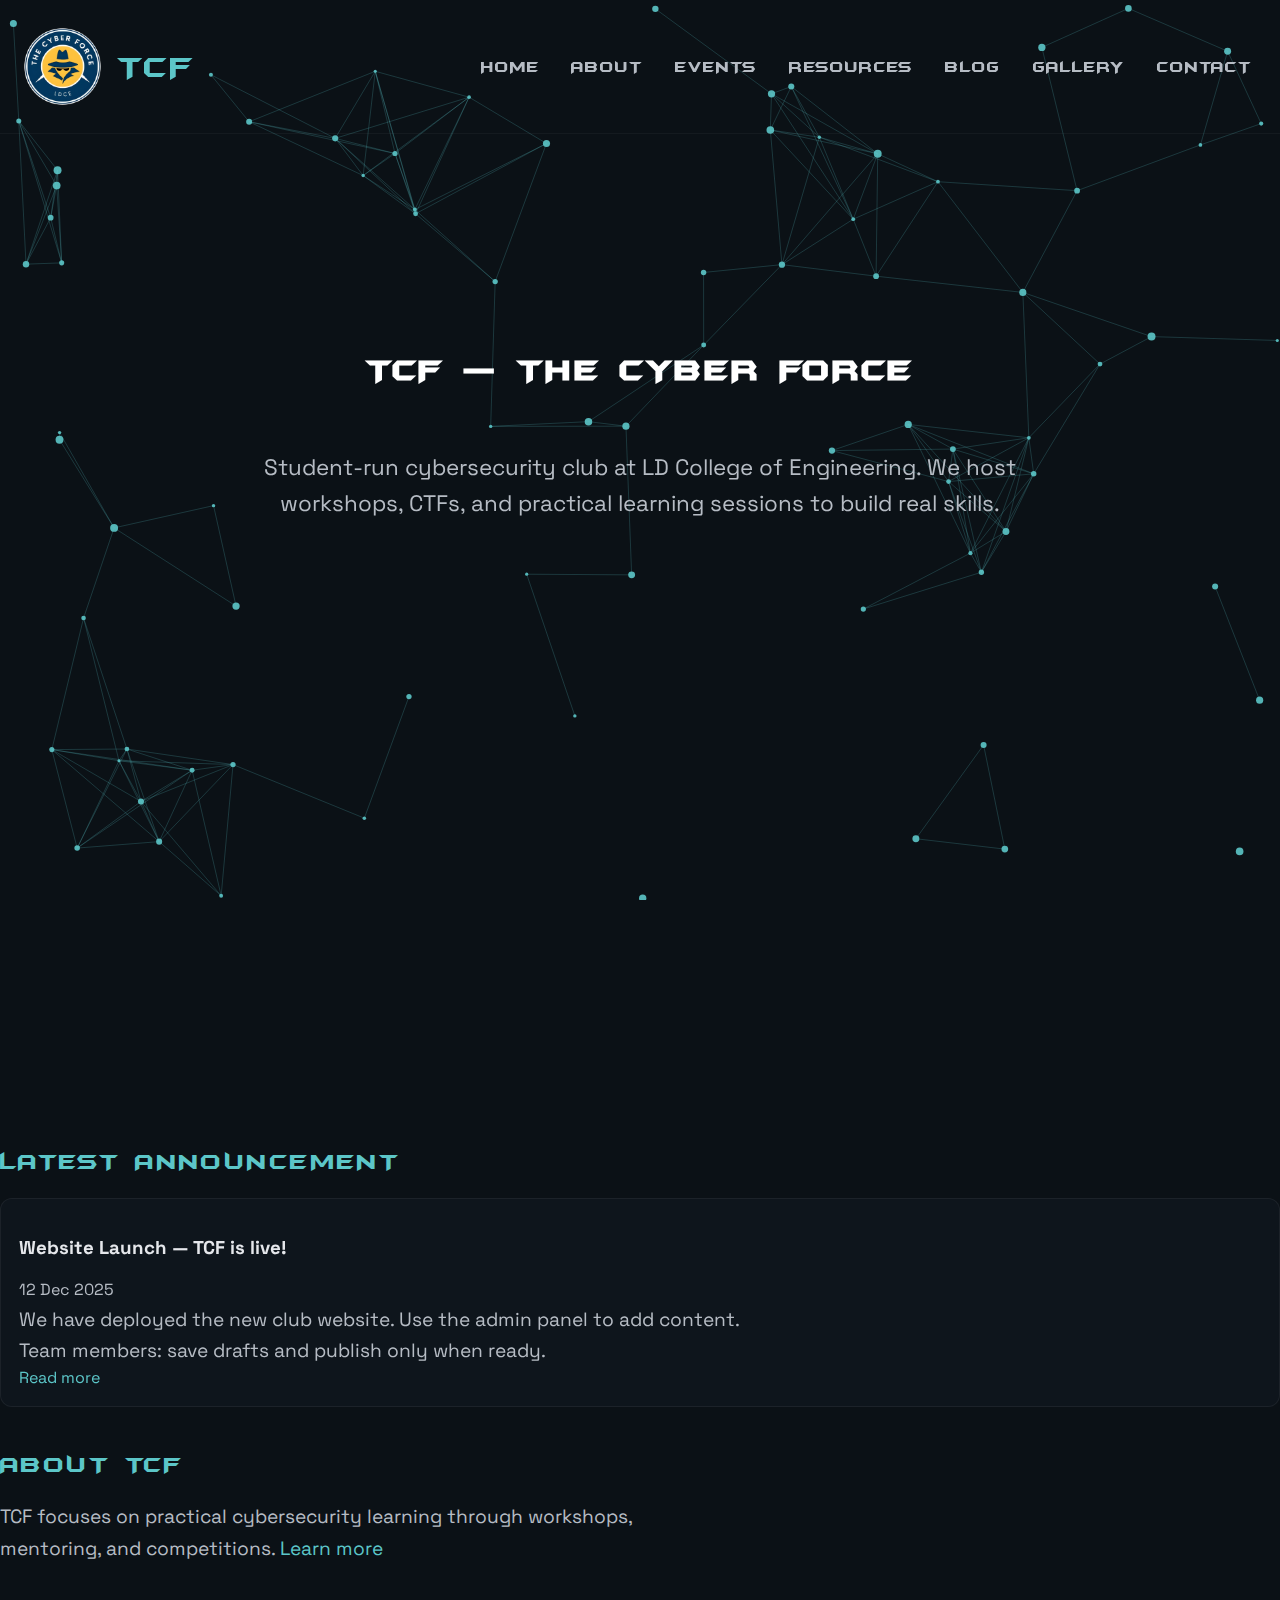
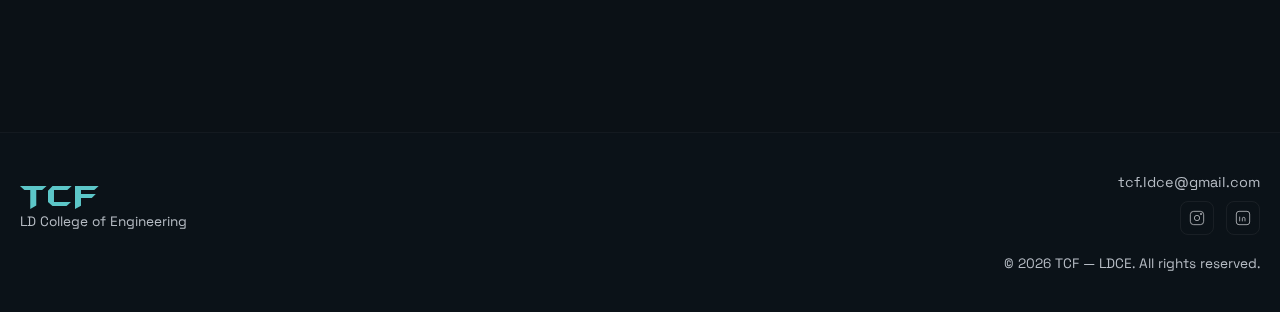
<file: index.html>
<!doctype html>
<html lang="en">

<head>
  <meta charset="utf-8" />
  <meta name="viewport" content="width=device-width, initial-scale=1" />
  <title>TCF — The Cyber Force | LDCE</title>
  <link rel="stylesheet" href="/assets/css/style.css" />
  <link href="https://fonts.googleapis.com/css2?family=Space+Grotesk:wght@400;500;600;700&display=swap"
    rel="stylesheet">
  <meta name="description"
    content="TCF — The Cyber Force, LD College of Engineering. Events, resources, and club news." />
</head>

<body class="site-body">
  <canvas id="particles-canvas"></canvas>

  <!-- NAVBAR -->
  <header class="site-header">
    <div class="container header-inner">
      <a href="/" class="brand">
        <img src="/assets/images/logo.png" alt="TCF Logo" class="brand-logo" />
        <div>
          <div class="brand-title">TCF</div>
          <!--<div class="brand-sub">LD College of Engineering</div>-->
        </div>
      </a>

      <nav class="nav-links">
        <a href="/" class="nav-link">Home</a>
        <a href="/pages/about.html" class="nav-link">About</a>
        <a href="/pages/events.html" class="nav-link">Events</a>
        <a href="/pages/resources.html" class="nav-link">Resources</a>
        <a href="/pages/blog.html" class="nav-link">Blog</a>
        <a href="/pages/gallery.html" class="nav-link">Gallery</a>
        <a href="/pages/contact.html" class="nav-link">Contact</a>
      </nav>

      <button id="nav-toggle" class="mobile-toggle" aria-label="Toggle menu">
        <svg id="icon-open" class="icon" viewBox="0 0 24 24" fill="none" stroke="currentColor">
          <path stroke-width="2" d="M4 6h16M4 12h16M4 18h16" />
        </svg>
        <svg id="icon-close" class="icon hidden" viewBox="0 0 24 24" fill="none" stroke="currentColor">
          <path stroke-width="2" d="M6 18L18 6M6 6l12 12" />
        </svg>
      </button>
    </div>

    <div id="mobile-menu" class="mobile-menu hidden">
      <a href="/" class="mobile-link">Home</a>
      <a href="/pages/about.html" class="mobile-link">About</a>
      <a href="/pages/events.html" class="mobile-link">Events</a>
      <a href="/pages/resources.html" class="mobile-link">Resources</a>
      <a href="/pages/blog.html" class="mobile-link">Blog</a>
      <a href="/pages/gallery.html" class="mobile-link">Gallery</a>
      <a href="/pages/contact.html" class="mobile-link">Contact</a>
    </div>
  </header>


  <!-- HERO SLIDESHOW -->
  <!-- HERO -->
  <section class="hero section hero-canvas">

    <!-- Canvas background -->


    <!-- Hero Content -->
    <div class="hero-content">
      <h1 class="hero-title">TCF — The Cyber Force</h1>

      <p class="hero-sub style=" font-family: 'Robot 9000' , monospace; font-size: 48px; letter-spacing: 0.2em; color:
        #5cc6c8;">
        Student-run cybersecurity club at LD College of Engineering.
        We host workshops, CTFs, and practical learning sessions to build real skills.
      </p>
    </div>

  </section>

  <!-- MAIN -->
  <main class="container main">

    <!-- ANNOUNCEMENT -->
    <section class="section">
      <div class="section-header">
        <h2 class="section-title">Latest Announcement</h2>
      </div>

      <div class="announcement-card">
        <h3 class="announcement-title">Website Launch — TCF is live!</h3>
        <p class="announcement-date">12 Dec 2025</p>
        <p class="section-desc">
          We have deployed the new club website. Use the admin panel to add content.
          Team members: save drafts and publish only when ready.
        </p>
        <a href="/pages/blog.html" class="announcement-link">Read more</a>
      </div>
    </section>

    <!-- QUICK LINKS 
    <section class="section">
      <div class="section-header">
        <h2 class="section-title">Quick Links</h2>
      </div>

      <div class="grid-3">
        <a href="/pages/events.html" class="card">Events</a>
        <a href="/pages/resources.html" class="card">Resources</a>
        <a href="/pages/blog.html" class="card">Blog</a>
        <a href="/pages/gallery.html" class="card">Gallery</a>
      </div>
    </section>-->

    <!-- ABOUT SNAPSHOT -->
    <section class="section">
      <div class="section-header">
        <h2 class="section-title">About TCF</h2>
      </div>
      <p class="section-desc">
        TCF focuses on practical cybersecurity learning through workshops,
        mentoring, and competitions.
        <a href="/pages/about.html">Learn more</a>
      </p>
    </section>

  </main>

  <footer class="site-footer">
    <div class="container footer-inner">

      <!-- MAIN FOOTER ROW -->
      <div class="footer-main">

        <!-- LEFT: BRAND -->
        <div class="footer-brand">
          <!-- <img src="/assets/images/logo.png" alt="TCF Logo" class="footer-logo" />-->
          <div class="footer-brand-text">
            <div class="footer-brand-title">TCF</div>
            <div class="footer-brand-sub">LD College of Engineering</div>
          </div>
        </div>

        <!-- RIGHT: CONTACT + SOCIAL -->
        <div class="footer-right">
          <a href="mailto:tcf.ldce@gmail.com" class="footer-email">
            tcf.ldce@gmail.com
          </a>

          <div class="footer-social">
            <a href="https://www.instagram.com/tcf_ldce" aria-label="Instagram">
              <!-- Instagram SVG -->
              <svg viewBox="0 0 24 24" fill="none" stroke="currentColor">
                <rect x="2" y="2" width="20" height="20" rx="5" />
                <circle cx="12" cy="12" r="4" />
                <circle cx="18" cy="6" r="1" />
              </svg>
            </a>

            <!-- LinkedIn (add URL later) -->
            <a href="#" aria-label="LinkedIn">
              <svg viewBox="0 0 24 24" fill="none" stroke="currentColor">
                <rect x="2" y="2" width="20" height="20" rx="4" />
                <line x1="7" y1="10" x2="7" y2="17" />
                <line x1="7" y1="7" x2="7.01" y2="7" />
                <path d="M11 17v-4a2 2 0 0 1 4 0v4" />
              </svg>
            </a>
          </div>
        </div>

      </div>

      <!-- COPYRIGHT -->
      <div class="footer-copy">
        © <span id="year"></span> TCF — LDCE. All rights reserved.
      </div>

    </div>
  </footer>



  <script>
    const navToggle = document.getElementById('nav-toggle');
    const mobileMenu = document.getElementById('mobile-menu');
    const iconOpen = document.getElementById('icon-open');
    const iconClose = document.getElementById('icon-close');

    navToggle.addEventListener('click', () => {
      mobileMenu.classList.toggle('hidden');
      iconOpen.classList.toggle('hidden');
      iconClose.classList.toggle('hidden');
    });

    document.getElementById('year').textContent = new Date().getFullYear();
  </script>

  <script src="https://identity.netlify.com/v1/netlify-identity-widget.js"></script>
  <script src="/assets/js/main.js" defer></script>

</body>

</html>
</file>
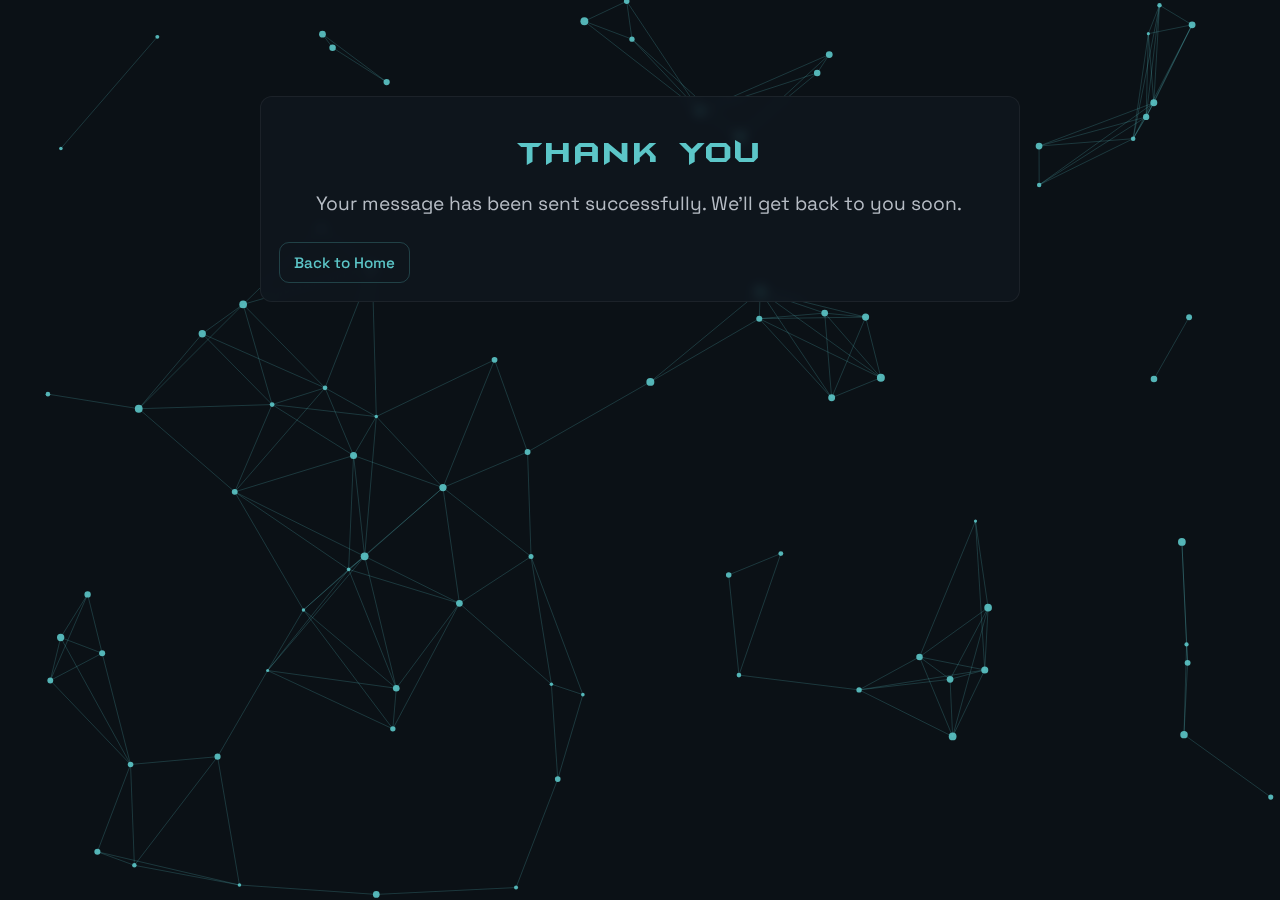
<file: contact-success.html>
<!doctype html>
<html lang="en">
<head>
  <meta charset="utf-8" />
  <meta name="viewport" content="width=device-width, initial-scale=1" />
  <title>Message Sent — TCF</title>

  <!-- Fonts -->
  <link href="https://fonts.googleapis.com/css2?family=Space+Grotesk:wght@400;500;600;700&display=swap" rel="stylesheet">

  <!-- Main CSS -->
  <link rel="stylesheet" href="/assets/css/style.css" />

  <meta name="description" content="Your message has been sent to The Cyber Force (TCF)." />
</head>

<body class="site-body">
<canvas id="particles-canvas"></canvas>

<!-- MAIN -->
<main class="container main">

  <section class="section">
    <div class="announcement-card contact-form-card" style="text-align:center;">
      <h1 class="section-title">Thank You</h1>

      <p class="section-desc" style="margin-top:12px;">
        Your message has been sent successfully.  
        We’ll get back to you soon.
      </p>

      <a href="/" class="btn btn-primary" style="margin-top:22px;">
        Back to Home
      </a>
    </div>
  </section>

</main>

<!-- JS -->
<script src="/assets/js/main.js" defer></script>
</body>
</html>
</file>
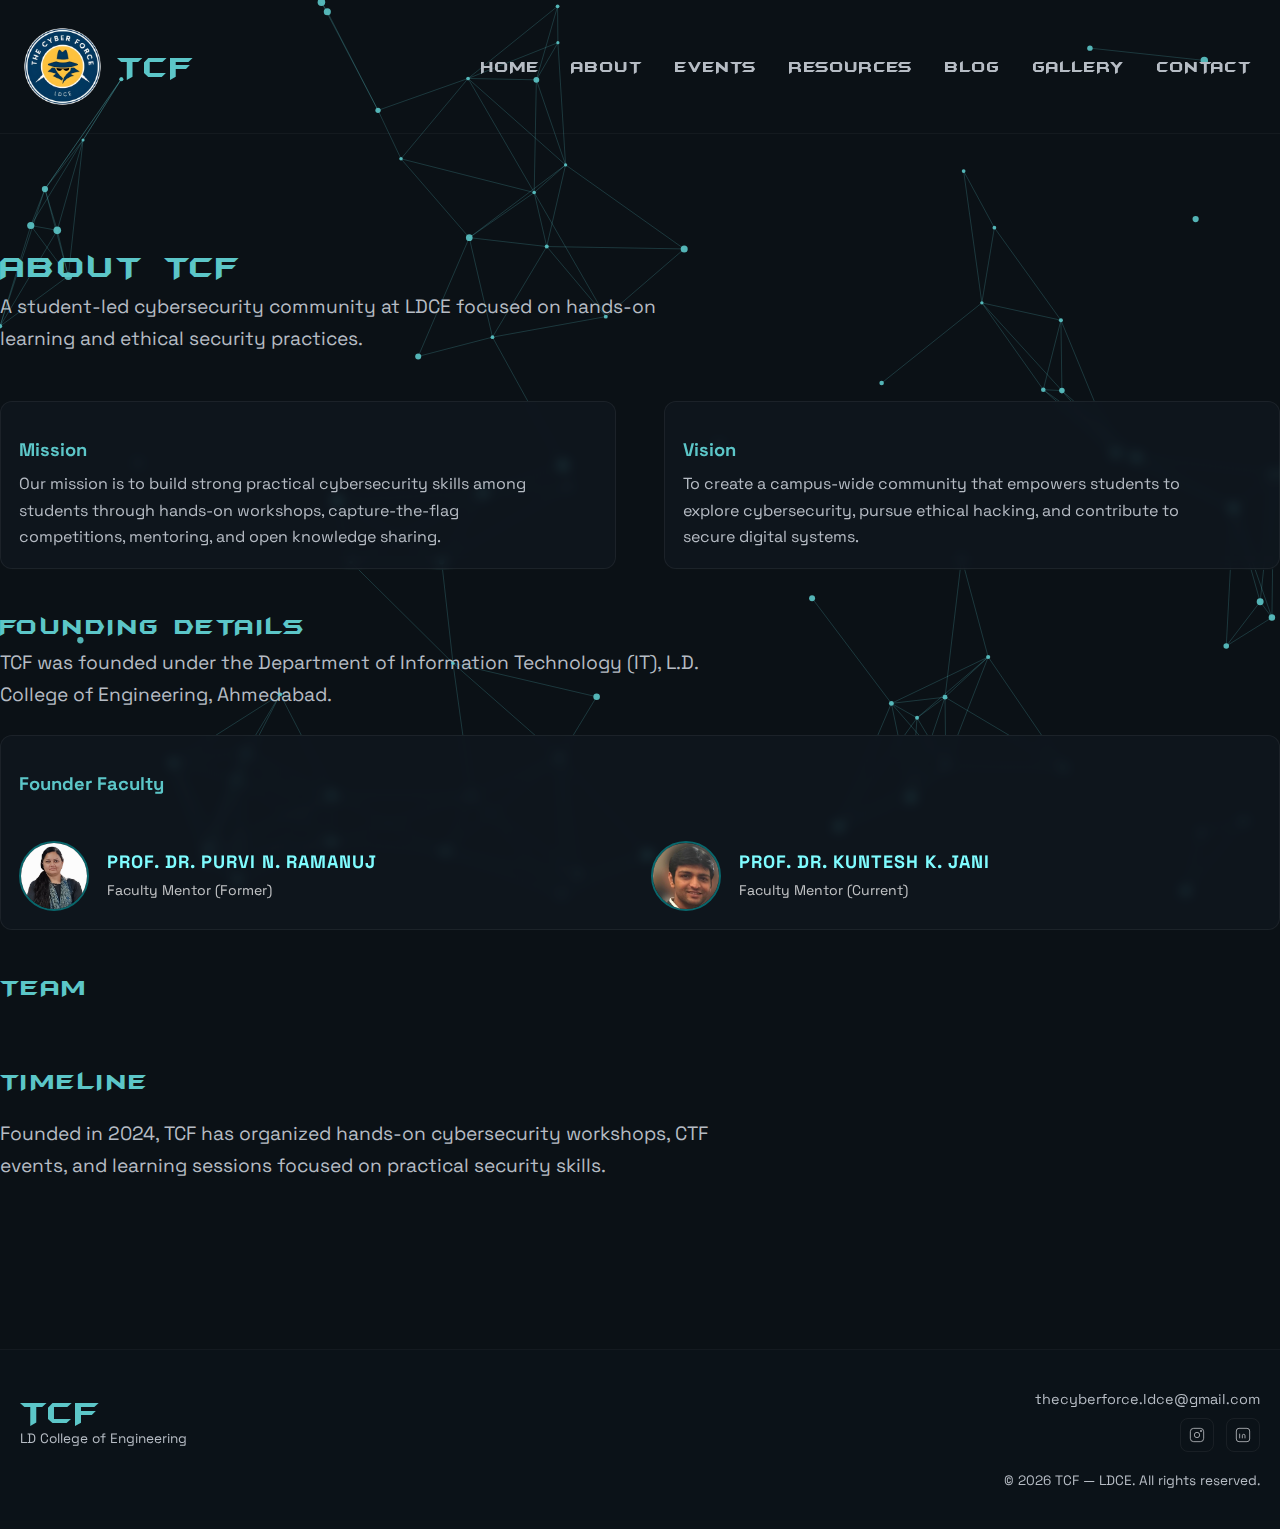
<file: pages/about.html>
<!doctype html>
<html lang="en">

<head>
  <meta charset="utf-8">
  <meta name="viewport" content="width=device-width, initial-scale=1">
  <title>About — TCF</title>
  <link href="https://fonts.googleapis.com/css2?family=Space+Grotesk:wght@400;500;600;700&display=swap"
    rel="stylesheet">
  <link rel="stylesheet" href="/assets/css/style.css">
  <meta name="description" content="About TCF — The Cyber Force, LDCE. Mission, team and club history.">
</head>

<body class="site-body">
  <!-- GLOBAL PARTICLE BACKGROUND -->
  <canvas id="particles-canvas"></canvas>
  <!-- HEADER -->
  <header class="site-header">
    <div class="container header-inner">
      <a href="/" class="brand">
        <img src="/assets/images/logo.png" class="brand-logo" alt="TCF Logo">
        <div>
          <div class="brand-title">TCF </div>
          <!--<div class="brand-sub">LD College of Engineering</div>-->
        </div>
      </a>

      <nav class="nav-links">
        <a href="/" class="nav-link">Home</a>
        <a href="/pages/about.html" class="nav-link" aria-current="page">About</a>
        <a href="/pages/events.html" class="nav-link">Events</a>
        <a href="/pages/resources.html" class="nav-link">Resources</a>
        <a href="/pages/blog.html" class="nav-link">Blog</a>
        <a href="/pages/gallery.html" class="nav-link">Gallery</a>
        <a href="/pages/contact.html" class="nav-link">Contact</a>
      </nav>

      <button id="nav-toggle" class="mobile-toggle" aria-label="Toggle menu">
        <svg id="icon-open" class="icon" viewBox="0 0 24 24">
          <path stroke-width="2" d="M4 6h16M4 12h16M4 18h16" />
        </svg>
        <svg id="icon-close" class="icon hidden" viewBox="0 0 24 24">
          <path stroke-width="2" d="M6 18L18 6M6 6l12 12" />
        </svg>
      </button>
    </div>

    <!-- MOBILE MENU -->
    <div id="mobile-menu" class="mobile-menu hidden">
      <a href="/" class="mobile-link">Home</a>
      <a href="/pages/about.html" class="mobile-link">About</a>
      <a href="/pages/events.html" class="mobile-link">Events</a>
      <a href="/pages/resources.html" class="mobile-link">Resources</a>
      <a href="/pages/blog.html" class="mobile-link">Blog</a>
      <a href="/pages/gallery.html" class="mobile-link">Gallery</a>
      <a href="/pages/contact.html" class="mobile-link">Contact</a>
    </div>
  </header>

  <!-- MAIN -->
  <main class="container main">

    <!-- INTRO -->
    <section class="section">
      <div class="section-header">
        <h1 class="section-title">About TCF</h1>
        <p class="section-desc">A student-led cybersecurity community at LDCE focused on hands-on learning and ethical
          security practices.</p>
      </div>
    </section>

    <!-- MISSION & VISION -->
    <section class="section">
      <div class="mission-vision">
        <div class="announcement-card">
          <h3 class="mv-title">Mission</h3>
          <p class="mv-text">
            Our mission is to build strong practical cybersecurity skills among students through hands-on workshops,
            capture-the-flag competitions, mentoring, and open knowledge sharing.
          </p>
        </div>

        <div class="announcement-card">
          <h3 class="mv-title">Vision</h3>
          <p class="mv-text">
            To create a campus-wide community that empowers students to explore
            cybersecurity, pursue ethical hacking, and contribute to secure
            digital systems.
          </p>
        </div>
      </div>
    </section>


    <!-- FOUNDING DETAILS -->
    <section class="section">
      <div class="section-header">
        <h2 class="section-title">Founding Details</h2>
        <p class="section-desc">
          TCF was founded under the Department of Information Technology (IT), L.D. College of Engineering, Ahmedabad.
        </p>
      </div>



      <!-- Founding Department Card 
    <div class="announcement-card">
      <h3 class="mv-title">Founding Department</h3>
      <p class="mv-text">
        Department of Information Technology (IT)<br />
        L.D. College of Engineering (LDCE), Ahmedabad
      </p>
    </div>-->

      <!-- Founder Faculty Card -->
      <div class="announcement-card">
        <h3 class="mv-title">Founder Faculty</h3>

        <div class="founder-faculty-grid">

          <!-- Faculty 1 -->
          <div class="founder-faculty-row">
            <img src="/assets/images/purvi-ramanuj.jpg" class="founder-faculty-img" alt="Prof. Dr. Purvi N. Ramanuj" />

            <div class="founder-faculty-info">
              <h4 class="founder-faculty-name">Prof. Dr. Purvi N. Ramanuj</h4>
              <p class="founder-faculty-role">
                Faculty Mentor (Former)
              </p>
            </div>
          </div>

          <!-- Faculty 2 -->
          <div class="founder-faculty-row">
            <img src="/assets/images/kuntesh-jani.jpg" class="founder-faculty-img" alt="Prof. (Dr.) Kuntesh K. Jani" />

            <div class="founder-faculty-info">
              <h4 class="founder-faculty-name">Prof. Dr. Kuntesh K. Jani</h4>
              <p class="founder-faculty-role">
                Faculty Mentor (Current)
              </p>
            </div>
          </div>

        </div>
      </div>


    </section>



    <!-- TEAM -->
    <section class="section">
      <div class="section-header">
        <h2 class="section-title">Team</h2>
      </div>
      <!-- CMS members will render here -->
      <div class="team-grid" id="teamGrid"></div>

      <!-- Dummy member (keep for now, will remove later) 
      <div class="team-grid">
        <div class="card team-card">

          <img src="/assets/images/member.jpg" alt="Member Name" class="team-avatar" />

          <h3 class="section-title">Member Name</h3>
          <p class="member-role">Role</p>

          
          <div class="member-socials">

            
            <a href="#" class="member-social" aria-label="Instagram" target="_blank" rel="noopener">
              
              <svg viewBox="0 0 24 24" fill="none" stroke="currentColor">
                <rect x="2" y="2" width="20" height="20" rx="5" />
                <circle cx="12" cy="12" r="4" />
                <circle cx="18" cy="6" r="1" />
              </svg>
            </a>

            
            <a href="#" class="member-social" aria-label="LinkedIn" target="_blank" rel="noopener">
            
              <svg viewBox="0 0 24 24" fill="none" stroke="currentColor">
                <rect x="2" y="2" width="20" height="20" rx="4" />
                <line x1="7" y1="10" x2="7" y2="17" />
                <line x1="7" y1="7" x2="7.01" y2="7" />
                <path d="M11 17v-4a2 2 0 0 1 4 0v4" />
              </svg>
            </a>

          </div>

        </div>

      </div>
      <div class="team-grid">

        <div class="announcement-card team-card">
          <p class="section-desc" style="text-align:center;">
            Team members will be announced soon.
          </p>
        </div>

      </div>-->


    </section>

    <!-- TIMELINE -->
    <section class="section">
      <div class="section-header ">
        <h2 class="section-title">Timeline</h2>
      </div>

      <p class="section-desc">
        Founded in 2024, TCF has organized hands-on cybersecurity workshops,
        CTF events, and learning sessions focused on practical security skills.


      </p>
    </section>

  </main>

  <footer class="site-footer">
    <div class="container footer-inner">

      <!-- MAIN FOOTER ROW -->
      <div class="footer-main">

        <!-- LEFT: BRAND -->
        <div class="footer-brand">
          <!-- <img src="/assets/images/logo.png" alt="TCF Logo" class="footer-logo" />-->
          <div class="footer-brand-text">
            <div class="footer-brand-title">TCF</div>
            <div class="footer-brand-sub">LD College of Engineering</div>
          </div>
        </div>

        <!-- RIGHT: CONTACT + SOCIAL -->
        <div class="footer-right">
          <a href="mailto:thecyberforce.ldce@gmail.com" class="footer-email">
            thecyberforce.ldce@gmail.com
          </a>

          <div class="footer-social">
            <a href="https://www.instagram.com/tcf_ldce" aria-label="Instagram">
              <!-- Instagram SVG -->
              <svg viewBox="0 0 24 24" fill="none" stroke="currentColor">
                <rect x="2" y="2" width="20" height="20" rx="5" />
                <circle cx="12" cy="12" r="4" />
                <circle cx="18" cy="6" r="1" />
              </svg>
            </a>

            <!-- LinkedIn (add URL later) -->
            <a href="#" aria-label="LinkedIn">
              <svg viewBox="0 0 24 24" fill="none" stroke="currentColor">
                <rect x="2" y="2" width="20" height="20" rx="4" />
                <line x1="7" y1="10" x2="7" y2="17" />
                <line x1="7" y1="7" x2="7.01" y2="7" />
                <path d="M11 17v-4a2 2 0 0 1 4 0v4" />
              </svg>
            </a>
          </div>
        </div>

      </div>

      <!-- COPYRIGHT -->
      <div class="footer-copy">
        © <span id="year"></span> TCF — LDCE. All rights reserved.
      </div>

    </div>
  </footer>

  <!-- JS -->
  <script>
    const navToggle = document.getElementById('nav-toggle');
    const mobileMenu = document.getElementById('mobile-menu');
    const iconOpen = document.getElementById('icon-open');
    const iconClose = document.getElementById('icon-close');

    navToggle.addEventListener('click', () => {
      mobileMenu.classList.toggle('hidden');
      iconOpen.classList.toggle('hidden');
      iconClose.classList.toggle('hidden');
    });

    document.getElementById('year').textContent = new Date().getFullYear();
  </script>
  <script src="/assets/js/main.js" defer></script>
  <script src="/assets/js/members.js" defer></script>

</body>

</html>
</file>
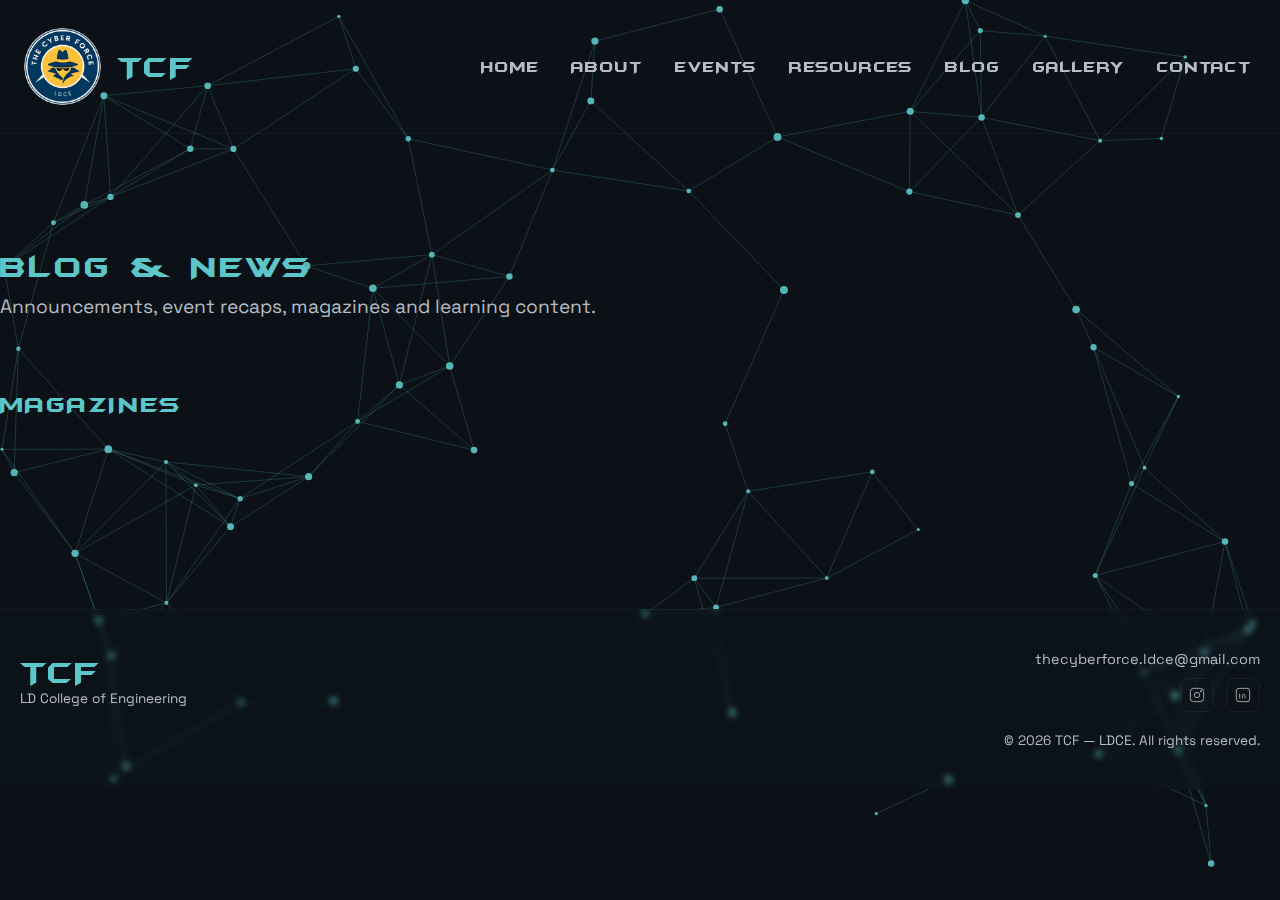
<file: pages/blog.html>
<!doctype html>
<html lang="en">

<head>
  <meta charset="utf-8" />
  <meta name="viewport" content="width=device-width, initial-scale=1" />
  <title>Blog — TCF</title>
  <link href="https://fonts.googleapis.com/css2?family=Space+Grotesk:wght@400;500;600;700&display=swap"
    rel="stylesheet">
  <link rel="stylesheet" href="/assets/css/style.css" />
  <meta name="description" content="TCF blog — announcements, magazines, tutorials and club updates." />
</head>

<body class="site-body">
  <canvas id="particles-canvas"></canvas>
  <!-- NAVBAR -->
  <header class="site-header">
    <div class="container header-inner">
      <a href="/" class="brand">
        <img src="/assets/images/logo.png" alt="TCF Logo" class="brand-logo" />
        <div>
          <div class="brand-title">TCF</div>
          <!--<div class="brand-sub">LD College of Engineering</div>-->
        </div>
      </a>

      <nav class="nav-links">
        <a href="/" class="nav-link">Home</a>
        <a href="/pages/about.html" class="nav-link">About</a>
        <a href="/pages/events.html" class="nav-link">Events</a>
        <a href="/pages/resources.html" class="nav-link">Resources</a>
        <a href="/pages/blog.html" class="nav-link" aria-current="page">Blog</a>
        <a href="/pages/gallery.html" class="nav-link">Gallery</a>
        <a href="/pages/contact.html" class="nav-link">Contact</a>
      </nav>

      <button id="nav-toggle" class="mobile-toggle" aria-label="Toggle menu">
        <svg id="icon-open" class="icon" viewBox="0 0 24 24">
          <path stroke-width="2" d="M4 6h16M4 12h16M4 18h16" />
        </svg>
        <svg id="icon-close" class="icon hidden" viewBox="0 0 24 24">
          <path stroke-width="2" d="M6 18L18 6M6 6l12 12" />
        </svg>
      </button>
    </div>

    <!-- MOBILE MENU -->
    <div id="mobile-menu" class="mobile-menu hidden">
      <a href="/" class="mobile-link">Home</a>
      <a href="/pages/about.html" class="mobile-link">About</a>
      <a href="/pages/events.html" class="mobile-link">Events</a>
      <a href="/pages/resources.html" class="mobile-link">Resources</a>
      <a href="/pages/blog.html" class="mobile-link">Blog</a>
      <a href="/pages/gallery.html" class="mobile-link">Gallery</a>
      <a href="/pages/contact.html" class="mobile-link">Contact</a>
    </div>
  </header>

  <!-- MAIN -->
  <main class="container main">

    <!-- PAGE INTRO -->
    <section class="section">
      <div class="section-header">
        <h1 class="section-title">Blog & News</h1>
        <p class="section-desc">
          Announcements, event recaps, magazines and learning content.
        </p>
      </div>
      <!-- CMS will render here -->
      <div class="blog-grid" id="blogGrid"></div>
    </section>

    <!-- FEATURED POST 
    <section class="section">
      <div class="section-header">
        <h2 class="section-title">Featured Post</h2>
      </div>

      <article class="announcement-card">
        <h3 class="section-title">Featured Title</h3>
        <p class="section-desc">Date</p>
        <p class="section-desc">
          Short excerpt from the featured post will appear here.
        </p>
        
        
      </article>
    </section>-->

    <!-- MAGAZINES -->
    <section class="section">
      <div class="section-header">
        <h2 class="section-title">Magazines</h2>
      </div>

      <!-- CMS will render here -->
      <div class="blog-grid" id="magazinesGrid"></div>

      <!-- Dummy  (keep for now, will remove later) 
      <div class="blog-grid">

        
        <article class="announcement-card magazine-card">

          <img src="/assets/images/mag-cover.jpg" alt="Magazine Cover" class="magazine-cover" />

          <h3 class="section-title">Magazine Title</h3>

          <p class="section-desc">Year</p>

          <a href="#" class="btn btn-outline">
            Download PDF
          </a>

        </article>

      </div>-->

      <div class="blog-grid">

        <!--<div class="announcement-card magazine-card">
          <p class="section-desc" style="text-align:center;">
            The first edition of the TCF magazine will be published soon.
          </p>

          <span class="btn btn-outline" style="pointer-events:none; opacity:0.6;">
            Coming Soon
          </span>
        </div>-->

      </div>


    </section>


  </main>

  <footer class="site-footer">
    <div class="container footer-inner">

      <!-- MAIN FOOTER ROW -->
      <div class="footer-main">

        <!-- LEFT: BRAND -->
        <div class="footer-brand">
          <!-- <img src="/assets/images/logo.png" alt="TCF Logo" class="footer-logo" />-->
          <div class="footer-brand-text">
            <div class="footer-brand-title">TCF</div>
            <div class="footer-brand-sub">LD College of Engineering</div>
          </div>
        </div>

        <!-- RIGHT: CONTACT + SOCIAL -->
        <div class="footer-right">
          <a href="mailto:thecyberforce.ldce@gmail.com" class="footer-email">
            thecyberforce.ldce@gmail.com
          </a>

          <div class="footer-social">
            <a href="https://www.instagram.com/tcf_ldce" aria-label="Instagram">
              <!-- Instagram SVG -->
              <svg viewBox="0 0 24 24" fill="none" stroke="currentColor">
                <rect x="2" y="2" width="20" height="20" rx="5" />
                <circle cx="12" cy="12" r="4" />
                <circle cx="18" cy="6" r="1" />
              </svg>
            </a>

            <!-- LinkedIn (add URL later) -->
            <a href="#" aria-label="LinkedIn">
              <svg viewBox="0 0 24 24" fill="none" stroke="currentColor">
                <rect x="2" y="2" width="20" height="20" rx="4" />
                <line x1="7" y1="10" x2="7" y2="17" />
                <line x1="7" y1="7" x2="7.01" y2="7" />
                <path d="M11 17v-4a2 2 0 0 1 4 0v4" />
              </svg>
            </a>
          </div>
        </div>

      </div>

      <!-- COPYRIGHT -->
      <div class="footer-copy">
        © <span id="year"></span> TCF — LDCE. All rights reserved.
      </div>

    </div>
  </footer>


  <!-- JS -->
  <script>
    const navToggle = document.getElementById('nav-toggle');
    const mobileMenu = document.getElementById('mobile-menu');
    const iconOpen = document.getElementById('icon-open');
    const iconClose = document.getElementById('icon-close');

    navToggle.addEventListener('click', () => {
      mobileMenu.classList.toggle('hidden');
      iconOpen.classList.toggle('hidden');
      iconClose.classList.toggle('hidden');
    });

    document.getElementById('year').textContent = new Date().getFullYear();
  </script>
  <script src="/assets/js/main.js" defer></script>
  <script src="/assets/js/magazines.js" defer></script>
  <script src="/assets/js/blog.js" defer></script>

</body>

</html>
</file>
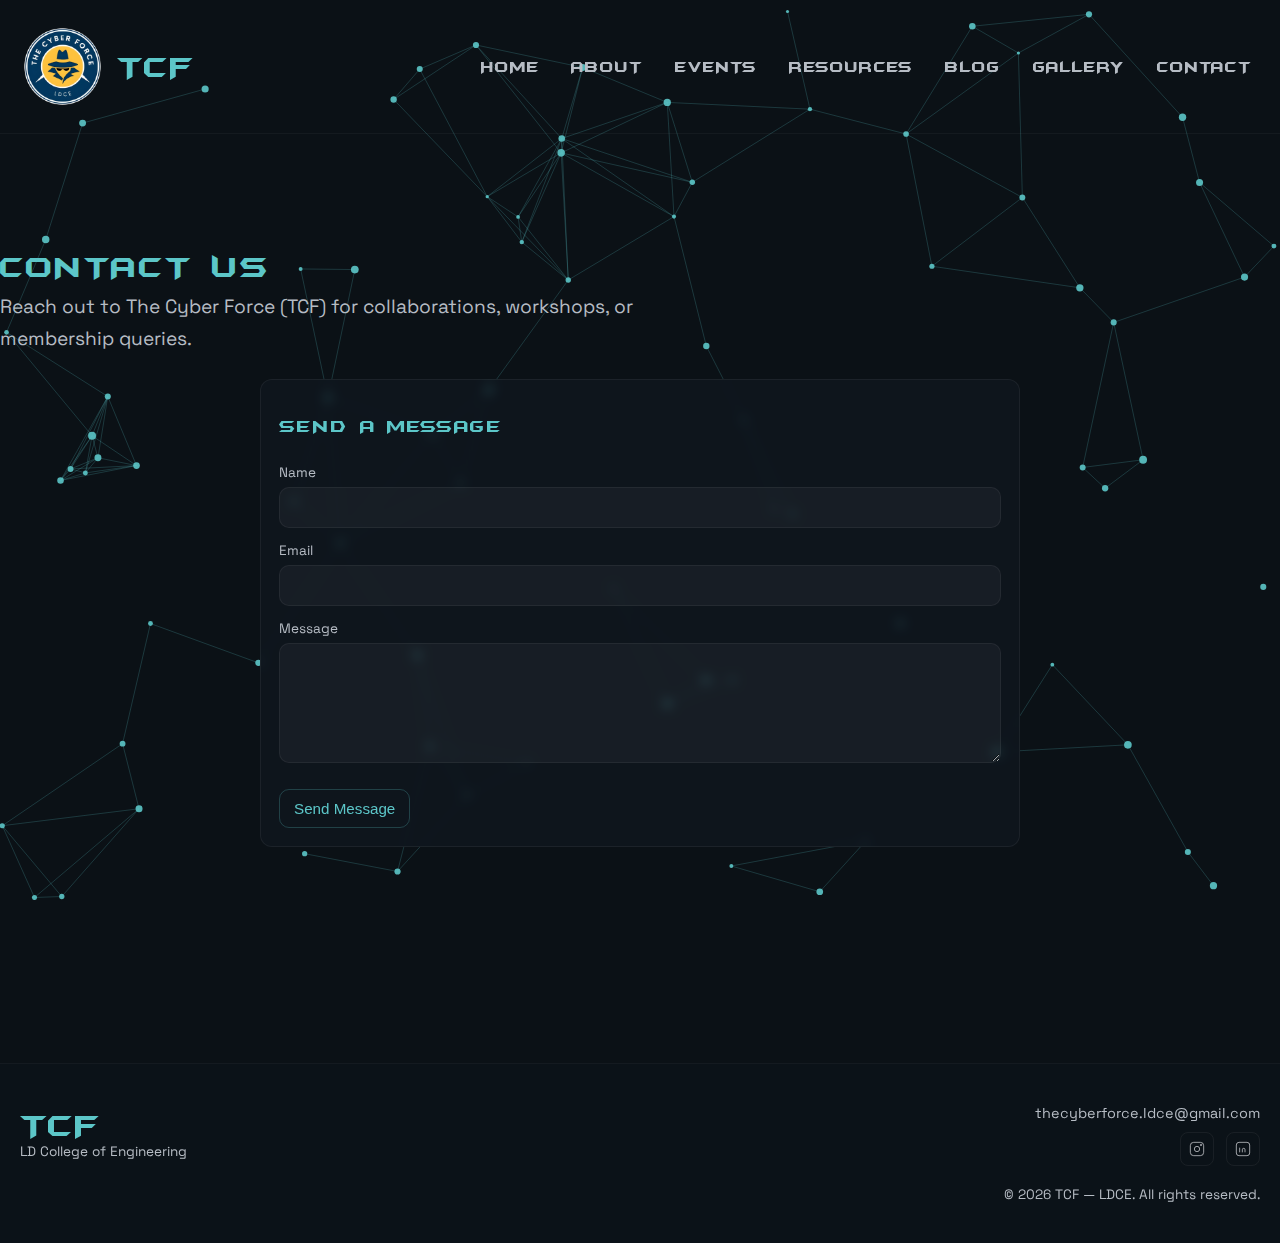
<file: pages/contact.html>
<!doctype html>
<html lang="en">

<head>
  <meta charset="utf-8" />
  <meta name="viewport" content="width=device-width, initial-scale=1" />
  <title>Contact — TCF</title>
  <link href="https://fonts.googleapis.com/css2?family=Space+Grotesk:wght@400;500;600;700&display=swap"
    rel="stylesheet">
  <link rel="stylesheet" href="/assets/css/style.css" />
  <meta name="description" content="Contact TCF — The Cyber Force, LDCE." />
</head>

<body class="site-body">
  <canvas id="particles-canvas"></canvas>

  <!-- NAVBAR -->
  <header class="site-header">
    <div class="container header-inner">
      <a href="/" class="brand">
        <img src="/assets/images/logo.png" alt="TCF Logo" class="brand-logo" />
        <div>
          <div class="brand-title">TCF</div>
        </div>
      </a>

      <nav class="nav-links">
        <a href="/" class="nav-link">Home</a>
        <a href="/pages/about.html" class="nav-link">About</a>
        <a href="/pages/events.html" class="nav-link">Events</a>
        <a href="/pages/resources.html" class="nav-link">Resources</a>
        <a href="/pages/blog.html" class="nav-link">Blog</a>
        <a href="/pages/gallery.html" class="nav-link">Gallery</a>
        <a href="/pages/contact.html" class="nav-link" aria-current="page">Contact</a>
      </nav>

      <button id="nav-toggle" class="mobile-toggle" aria-label="Toggle menu">
        <svg id="icon-open" class="icon" viewBox="0 0 24 24">
          <path stroke-width="2" d="M4 6h16M4 12h16M4 18h16" />
        </svg>
        <svg id="icon-close" class="icon hidden" viewBox="0 0 24 24">
          <path stroke-width="2" d="M6 18L18 6M6 6l12 12" />
        </svg>
      </button>
    </div>

    <!-- MOBILE MENU -->
    <div id="mobile-menu" class="mobile-menu hidden">
      <a href="/" class="mobile-link">Home</a>
      <a href="/pages/about.html" class="mobile-link">About</a>
      <a href="/pages/events.html" class="mobile-link">Events</a>
      <a href="/pages/resources.html" class="mobile-link">Resources</a>
      <a href="/pages/blog.html" class="mobile-link">Blog</a>
      <a href="/pages/gallery.html" class="mobile-link">Gallery</a>
      <a href="/pages/contact.html" class="mobile-link">Contact</a>
    </div>
  </header>

  <!-- MAIN -->
  <main class="container main">

    <section class="section">

      <!-- HEADER -->
      <div class="section-header">
        <h1 class="section-title">Contact us</h1>
        <p class="section-desc">
          Reach out to The Cyber Force (TCF) for collaborations, workshops, or membership queries.
        </p>
      </div>

      <!-- CONTACT FORM (PRIMARY) -->
      <div class="announcement-card contact-form-card">
        <h3 class="section-title">Send a Message</h3>

        <form name="contact" method="POST" data-netlify="true" netlify-honeypot="bot-field"
          action="/contact-success.html" style="margin-top:20px;">
          <input type="hidden" name="form-name" value="contact" />

          <!-- Honeypot -->
          <p style="display:none;">
            <label>Don’t fill this out: <input name="bot-field" /></label>
          </p>

          <div class="form-group">
            <label>Name</label>
            <input type="text" name="name" required class="form-input" />
          </div>

          <div class="form-group">
            <label>Email</label>
            <input type="email" name="email" required class="form-input" />
          </div>

          <div class="form-group">
            <label>Message</label>
            <textarea name="message" rows="5" required class="form-input"></textarea>
          </div>

          <button type="submit" class="btn btn-primary" style="margin-top:12px;">
            Send Message
          </button>
        </form>
      </div>

      <!-- EMAIL + SOCIAL (SECONDARY) 
    <div class="contact-info-grid">

      <div class="announcement-card">
        <h3 class="section-title">Email</h3>
        <p>
          Official communication:<br><br>
          <strong>
            <a href="mailto:tcf.ldce@gmail.com">tcf.ldce@gmail.com</a>
          </strong>
        </p>
      </div>

      <div class="announcement-card">
        <h3 class="section-title">Social Media</h3>
        <p>Follow us for updates, events, and announcements.</p>

        <div style="display:flex; gap:12px; margin-top:14px;">
          <a
            href="https://www.instagram.com/tcf_ldce?igsh=MTd0dTFwY3d0aXgwYw=="
            class="btn btn-outline"
            target="_blank"
          >
            Instagram
          </a>
        </div>
      </div>

    </div>-->

    </section>

  </main>

  <footer class="site-footer">
  <div class="container footer-inner">

    <!-- MAIN FOOTER ROW -->
    <div class="footer-main">

      <!-- LEFT: BRAND -->
      <div class="footer-brand">
       <!-- <img src="/assets/images/logo.png" alt="TCF Logo" class="footer-logo" />-->
        <div class="footer-brand-text">
          <div class="footer-brand-title">TCF</div>
          <div class="footer-brand-sub">LD College of Engineering</div>
        </div>
      </div>

      <!-- RIGHT: CONTACT + SOCIAL -->
      <div class="footer-right">
        <a href="mailto:thecyberforce.ldce@gmail.com" class="footer-email">
          thecyberforce.ldce@gmail.com
        </a>

        <div class="footer-social">
          <a href="https://www.instagram.com/tcf_ldce" aria-label="Instagram">
            <!-- Instagram SVG -->
            <svg viewBox="0 0 24 24" fill="none" stroke="currentColor">
              <rect x="2" y="2" width="20" height="20" rx="5"/>
              <circle cx="12" cy="12" r="4"/>
              <circle cx="18" cy="6" r="1"/>
            </svg>
          </a>

          <!-- LinkedIn (add URL later) -->
          <a href="#" aria-label="LinkedIn">
            <svg viewBox="0 0 24 24" fill="none" stroke="currentColor">
              <rect x="2" y="2" width="20" height="20" rx="4"/>
              <line x1="7" y1="10" x2="7" y2="17"/>
              <line x1="7" y1="7" x2="7.01" y2="7"/>
              <path d="M11 17v-4a2 2 0 0 1 4 0v4"/>
            </svg>
          </a>
        </div>
      </div>

    </div>

    <!-- COPYRIGHT -->
    <div class="footer-copy">
      © <span id="year"></span> TCF — LDCE. All rights reserved.
    </div>

  </div>
</footer>

  <script>
    const navToggle = document.getElementById('nav-toggle');
    const mobileMenu = document.getElementById('mobile-menu');
    const iconOpen = document.getElementById('icon-open');
    const iconClose = document.getElementById('icon-close');

    navToggle.addEventListener('click', () => {
      mobileMenu.classList.toggle('hidden');
      iconOpen.classList.toggle('hidden');
      iconClose.classList.toggle('hidden');
    });

    document.getElementById('year').textContent = new Date().getFullYear();
  </script>

  <script src="/assets/js/main.js" defer></script>
</body>

</html>
</file>
<file: assets/css/style.css>
/* =========================================
   Calm Minimal Cyber-Tech Theme (TCF)
   DESIGN LOCKED — DO NOT MODIFY WITHOUT REASON
   ========================================= */


/* ---------- Theme Variables ---------- */
:root {
  --primary: #5cc6c8;
  --accent: #8b7ed6;
  --muted: #e5e7eb;
  --muted-2: #b6bcc4;
  --bg: #0b1116;
  --card-bg: #0f1720;
  --border: rgba(255, 255, 255, 0.04);
  --max-width: 1280px;
  --pad: 20px;
  --radius: 12px;
}

/* ---------- Global ---------- */
* {
  box-sizing: border-box;
}

@font-face {
  /*font-family: "Robot 9000";*/
  /* src: url("/assets/fonts/robot9000/Robot9000-MVxZx.ttf") format("truetype"); */
  font-family: 'BatmanForever';
  src: url('/assets/fonts/batmfa__.ttf') format('truetype');
  font-weight: 400;
  font-style: normal;
}

@font-face {
  /*font-family: "Robot 9000";*/
  /*src: url("/assets/fonts/robot9000/Robot9000Italic-YzxE8.ttf") format("truetype");*/
  font-family: 'BatmanForever';
  src: url('/assets/fonts/batmfa__.ttf') format('truetype');
  font-weight: normal;
  font-style: normal;
}

html,
body {
  margin: 0;
  min-height: 100%;
  background: var(--bg);
  color: var(--muted);
  font-family: "Space Grotesk", system-ui, sans-serif;
}

/* Cyber display font — headings only */
.brand-title,
.nav-link,
.hero-title,
.section-title,
.card h3,
.page-title {
  font-family: "BatmanForever", system-ui, sans-serif;
  letter-spacing: 0.06em;
  /* reduced for readability */
  text-transform: uppercase;
  font-weight: 500;
}


a {
  color: var(--primary);
  text-decoration: none;
}

a:hover {
  text-decoration: underline;
}

p {
  margin: 0;
  color: var(--muted-2);
  line-height: 1.65;
}

/* ---------- Layout ---------- */
.container {
  max-width: var(--max-width);
  margin: 0 auto;
  padding: 0 var(--pad);
}

.hidden {
  display: none !important;
}

/* ---------- Section System ---------- */
.section {
  margin-top: 46px;
  background: transparent;
}

.section:first-child {
  margin-top: 0;
}

.section-header {
  margin-bottom: 24px;
}

.section-title {
  color: var(--primary);
  font-weight: 300;
  margin-bottom: 8px;
}

.section-desc {
  max-width: 720px;
  color: var(--muted-2);
  font-size: 1.2rem;
}

/* ---------- Header ---------- */
.site-header {
  background: transparent;
  border-bottom: 1px solid var(--border);
  padding: 24px 0;
  position: relative;
  z-index: 20;
}

.header-inner {
  display: flex;
  justify-content: space-between;
  align-items: center;
  gap: 16px;
}

.brand {
  display: flex;
  align-items: center;
  gap: 12px;
}

.brand-logo {
  width: auto;
  height: 85px;
  border-radius: 8px;
}

.brand-title {
  color: var(--primary);
  font-size: 2rem;
  font-weight: 500;
}

.brand-sub {
  font-size: 0.7rem;
  color: var(--muted-2);
}

/* nav */
.nav-links {
  display: flex;
  gap: 16px;
}

.nav-link {
  color: var(--muted-2);
  font-size: 1rem;
  padding: 6px 8px;
  border-radius: 8px;
}

.nav-link:hover {
  background: rgba(255, 255, 255, 0.04);
  color: #fff;
}

/* mobile */
.mobile-toggle {
  display: none;
  background: none;
  border: none;
}

.icon {
  width: 22px;
  height: 22px;
  stroke: var(--primary);
}

.mobile-menu {
  position: absolute;
  top: 100%;
  left: 0;
  right: 0;
  background: rgba(11, 17, 22, 0.96);
  border-top: 1px solid var(--border);
  padding: 16px;
}

.mobile-link {
  display: block;
  padding: 10px 6px;
  color: var(--muted-2);
  border-radius: 6px;
}

.mobile-link:hover {
  background: rgba(255, 255, 255, 0.03);
  color: #fff;
}

@media (min-width:901px) {
  .mobile-menu {
    display: none !important;
  }
}

/* ---------- Main ---------- */
.main {
  padding: 96px 0 96px;
  background: transparent;
}

/* ---------- Hero ---------- */

/* Hero title OUTSIDE slideshow */
.hero {
  margin-bottom: 0px;
}

.hero-title {
  font-size: clamp(1.8rem, 3vw, 2rem);
  margin: 0 0 64px 0;
  text-align: center;
  font-weight: 600;
  color: #ffffff;
}

/* Hero subtitle (inside slideshow) */
.hero-sub {
  font-size: clamp(1.15rem, 2vw, 1.4rem);
  line-height: 1.6;
  max-width: 820px;
  margin: 0 auto;
}

/* ---------- HERO CANVAS BACKGROUND ---------- */

.hero-canvas {
  position: relative;
  width: 100%;
  min-height: 100vh;
  overflow: hidden;
}

/* canvas fills hero */
#particles-canvas {
  position: fixed;
  inset: 0;
  width: 100vw;
  height: 100vh;
  z-index: 0;
  pointer-events: none;

}


/* text stays above canvas */
.hero-canvas .hero-content {
  position: relative;
  z-index: 2;
  max-width: 900px;
  margin: 0 auto;
  padding-top: 220px;
  /* 👈 THIS creates top space */
  padding-bottom: 0px;
  text-align: center;
}

.hero.section {
  margin-top: 0;
}


/* ---------- Cards ---------- */
.card,
.announcement-card {

  padding: 18px;
  border-radius: var(--radius);
  display: flex;
  flex-direction: column;
  height: 100%;

  background: rgba(15, 23, 32, 0.7);
  backdrop-filter: blur(6px);
  border: 1px solid rgba(255, 255, 255, 0.06);
}

/* Prevent full-width buttons inside cards */
.announcement-card a {
  align-self: flex-start;
}

/* ---------- Team Member (LOCKED) ---------- */
.team-card {
  text-align: center;
  display: flex;
  flex-direction: column;
  align-items: center;
}

.team-avatar {
  width: 96px;
  height: 96px;
  border-radius: 50%;
  object-fit: cover;
  margin-bottom: 12px;
  display: block;

  /* ✅ FIX: stops particles showing through */
  background: #0b121c;

  /* ✅ adds a clean cyber ring */
  border: 2px solid rgba(92, 198, 200, 0.35);

  /* ✅ ensures image stays on top */
  position: relative;
  z-index: 2;
}


/* ---------- Member Social Icons ---------- */

.member-socials {
  display: flex;
  justify-content: center;
  /* center under name */
  align-items: center;
  gap: 14px;
  /* space between icons */
  margin-top: 12px;
}

.member-social {
  width: 38px;
  /* ⬆️ increased */
  height: 38px;
  /* ⬆️ increased */
  border-radius: 10px;
  border: 1px solid rgba(255, 255, 255, 0.08);
  display: flex;
  align-items: center;
  justify-content: center;
  color: var(--muted);
  transition: background 0.2s ease, color 0.2s ease;
}

.member-social svg {
  width: 18px;
  /* ⬆️ increased */
  height: 18px;
  /* ⬆️ increased */
  stroke: currentColor;
}

.member-social:hover {
  background: rgba(255, 255, 255, 0.06);
  color: var(--primary);
}

/* Founder Faculty (About Page) */
.founder-faculty-row {
  display: flex;
  align-items: center;
  gap: 18px;
  margin-top: 18px;
}

.founder-faculty-img {
  width: 70px;
  height: 70px;
  border-radius: 50%;
  object-fit: cover;
  border: 2px solid rgba(0, 255, 255, 0.35);
  flex-shrink: 0;
}

.founder-faculty-info {
  display: flex;
  flex-direction: column;
  gap: 6px;
}

.founder-faculty-name {
  margin: 0;
  font-size: 18px;
  font-weight: 700;
  color: #7ffcff;
  /* matches your neon theme */
  letter-spacing: 1px;
  text-transform: uppercase;
}

.founder-faculty-role {
  margin: 0;
  color: rgba(255, 255, 255, 0.75);
  line-height: 1.6;
  font-size: 14px;
}



/* Founder Faculty horizontal layout */
.founder-faculty-grid {
  display: grid;
  grid-template-columns: 1fr 1fr;
  gap: 22px;
  margin-top: 18px;
}

/* ---------- Buttons ---------- */
.btn {
  display: inline-block;
  padding: 10px 14px;
  border-radius: 10px;
  font-size: 0.95rem;
  font-weight: 500;
}

.btn-primary {
  background: transparent;
  border: 1px solid rgba(92, 198, 200, 0.25);
  color: var(--primary);
}

.btn-primary:hover {
  background: rgba(92, 198, 200, 0.08);
}

.btn-outline {
  border: 1px solid rgba(255, 255, 255, 0.05);
  color: var(--muted-2);
}

/* ---------- Forms (Contact Page) ---------- */

.form-group {
  display: flex;
  flex-direction: column;
  gap: 6px;
  margin-bottom: 14px;
}

.form-group label {
  font-size: 0.85rem;
  color: var(--muted-2);
}

.form-input {
  width: 100%;
  padding: 10px 12px;
  border-radius: 10px;
  background: rgba(255, 255, 255, 0.04);
  border: 1px solid rgba(255, 255, 255, 0.06);
  color: var(--muted);
  font-family: inherit;
  font-size: 0.95rem;
  transition: border 0.2s ease, background 0.2s ease;
}

.form-input:focus {
  outline: none;
  border-color: rgba(92, 198, 200, 0.45);
  background: rgba(255, 255, 255, 0.06);
}

/* Textarea tweak */
.form-input textarea,
textarea.form-input {
  resize: vertical;
  min-height: 120px;
}

/* ===== CONTACT DROPDOWN (TCF THEME) ===== */
select.form-input {
  background: rgba(10, 18, 28, 0.85);
  color: rgba(255, 255, 255, 0.9);
  border: 1px solid rgba(92, 198, 200, 0.45);
  border-radius: 14px;
  padding: 14px 16px;
  font-family: "Space Grotesk", sans-serif;
  outline: none;
}

/* Option list */
select.form-input option {
  background: #0b121c;
  /* dark theme */
  color: rgba(255, 255, 255, 0.9);
  padding: 12px;
}

/* Placeholder style */
select.form-input:invalid {
  color: rgba(255, 255, 255, 0.55);
}

/* On focus (glow effect) */
select.form-input:focus {
  border-color: rgba(92, 198, 200, 0.45);
  box-shadow: 0 0 0 3px rgba(0, 255, 255, 0.12);
}

/* Form submit button spacing */
.announcement-card form .btn-primary {
  margin-top: 10px;
}

/* Event card container */
.event-card {
  overflow: hidden;
}

/* Event cover image */
.event-cover {
  width: 100%;
  height: 220px;
  /* ✅ control size */
  object-fit: cover;
  /* ✅ crop nicely */
  border-radius: 14px;
  margin-bottom: 14px;
  background: #0f1720;
}

/* EVENT VIEW DETAILS BUTTON */
.view-event-btn {
  width: 100%;
  margin-top: 14px;
  padding: 10px 16px;

  background: transparent;
  border: 1.5px solid var(--primary);
  color: var(--primary);

  font-family: 'Space Grotesk', sans-serif;
  font-size: 0.95rem;
  font-weight: 500;
  text-align: center;

  border-radius: 10px;
  cursor: pointer;

  transition: all 0.25s ease;
}

.view-event-btn:hover {
  background: rgba(92, 198, 200, 0.12);
  box-shadow: 0 0 0 1px rgba(92, 198, 200, 0.3);
}


@media (min-width: 1024px) {
  .event-cover {
    height: 260px;
  }
}

/* Hide Past / Upcoming label on event cards */
.event-type {
  display: none !important;
}


/* ---------- Magazine ---------- */

.magazine-cover {
  width: 100%;
  height: 200px;
  object-fit: cover;
  border-radius: 8px;
  margin-bottom: 12px;
}

/* ---------- Gallery Event Cards ---------- */

.gallery-event-card {
  overflow: hidden;
}

.gallery-event-cover {
  position: relative;
  width: 100%;
  height: 240px;
  overflow: hidden;
  border-radius: 16px;
  background: #0f1720;
}

.gallery-event-cover img {
  width: 100%;
  height: 100%;
  object-fit: cover;
  /* 🔥 THIS IS THE KEY */
  display: block;
}

.gallery-event-content {
  text-align: center;
  position: relative;
}

.gallery-event-hover {
  display: block;
  margin-top: 6px;
  font-size: 0.8rem;
  color: var(--primary);
  opacity: 0;
  transition: opacity 0.2s ease;
}

.gallery-event-card:hover .gallery-event-hover {
  opacity: 1;
}

.gallery-event-overlay {
  position: absolute;
  inset: 0;
  background: rgba(0, 0, 0, 0.6);
  display: flex;
  align-items: center;
  justify-content: center;
  opacity: 0;
  transition: opacity 0.3s ease;
  font-size: 14px;
  letter-spacing: 1px;
  color: #5cc6c8;
}

.gallery-event-card:hover .gallery-event-overlay {
  opacity: 1;
  cursor: pointer;
}


.gallery-modal {
  position: fixed;
  inset: 0;
  background: rgba(0, 0, 0, 0.8);
  display: none;
  justify-content: center;
  align-items: center;
  z-index: 9999;
}

.gallery-modal.open {
  display: flex;
}

.gallery-modal-content {
  background: #0f1720;
  max-width: 90%;
  max-height: 90%;
  padding: 20px;
  border-radius: 12px;
  overflow-y: auto;
}

.gallery-modal-grid {
  display: grid;
  grid-template-columns: repeat(auto-fill, minmax(320px, 1fr));
  gap: 20px;
  margin-top: 24px;
}

.gallery-modal-img {
  width: 100%;
  height: 260px;
  /* 🔑 FIXED HEIGHT */
  object-fit: cover;
  /* 🔑 SAME SIZE, CROPPED */
  border-radius: 14px;
  background: #0f1720;
}

.gallery-modal-close {
  background: none;
  color: white;
  border: none;
  font-size: 22px;
  float: right;
  cursor: pointer;
}

/* Fullscreen image viewer */
.image-viewer {
  position: fixed;
  inset: 0;
  background: rgba(5, 10, 15, 0.95);
  display: flex;
  align-items: center;
  justify-content: center;
  z-index: 9999;
}

.image-viewer.hidden {
  display: none;
}

.image-viewer img {
  max-width: 92%;
  max-height: 92%;
  border-radius: 12px;
  box-shadow: 0 0 40px rgba(0, 0, 0, 0.6);
}

.image-viewer-close {
  position: absolute;
  top: 20px;
  right: 26px;
  font-size: 32px;
  color: #8be0e5;
  cursor: pointer;
}


/* ---------- Grids ---------- */
.events-grid,
.resources-grid,
.blog-grid,
.gallery-grid,
.team-grid,
.grid-3 {
  display: grid;
  grid-template-columns: repeat(3, 1fr);
  gap: 20px;
  align-items: stretch;
}

.contact-info-grid {
  display: grid;
  grid-template-columns: 1fr 1fr;
  gap: 20px;
  max-width: 900px;
  margin: 40px auto 0;
}

.contact-form-card {
  max-width: 760px;
  margin: 0 auto 48px;
}

/* ---------- Mission & Vision (LOCKED) ---------- */
.mission-vision {
  display: grid;
  grid-template-columns: 1fr 1fr;
  gap: 48px;
}

.mv-title {
  color: var(--primary);
  font-size: 1.15rem;
  margin-bottom: 10px;
}

.mv-text {
  max-width: 520px;
  color: var(--muted-2);
}

/* ---------- Footer Layout Update ---------- */

.site-footer {
  margin-top: 72px;
  padding: 40px 0;

  /* 🔑 Very light glass tint */
  background: rgba(15, 23, 32, 0.22);

  /* 🔑 Minimal blur so animation stays visible */
  backdrop-filter: blur(3px);
  -webkit-backdrop-filter: blur(3px);

  /* Very soft separator */
  border-top: 1px solid rgba(255, 255, 255, 0.04);
}


.footer-main {
  display: flex;
  justify-content: space-between;
  align-items: center;
  gap: 32px;
}

.footer-brand {
  display: flex;
  align-items: center;
  gap: 14px;
}

.footer-logo {
  width: 48px;
  height: 48px;
  border-radius: 10px;
}

.footer-brand-title {
  font-family: "BatmanForever", system-ui, sans-serif;
  color: var(--primary);
  letter-spacing: 0.06em;
  font-size: 2.1rem;
}

.footer-brand-sub {
  font-size: 0.85rem;
  color: var(--muted-2);
}

.footer-right {
  display: flex;
  flex-direction: column;
  align-items: flex-end;
  gap: 10px;
}

.footer-email {
  color: var(--muted-2);
  font-size: 0.9rem;
}

.footer-email:hover {
  color: var(--primary);
}

.footer-social {
  display: flex;
  gap: 12px;
}

.footer-social a {
  width: 34px;
  height: 34px;
  border-radius: 8px;
  border: 1px solid rgba(255, 255, 255, 0.06);
  display: flex;
  align-items: center;
  justify-content: center;
}

.footer-social svg {
  width: 16px;
  height: 16px;
  stroke: var(--muted);
}

.footer-social a:hover svg {
  stroke: var(--primary);
}

.footer-copy {
  margin-top: 20px;
  text-align: right;
  font-size: 0.85rem;
  color: var(--muted-2);
}

/* ---------- Responsive ---------- */
@media (max-width:900px) {
  .nav-links {
    display: none;
  }

  .mobile-toggle {
    display: block;
  }

  .team-grid,
  .grid-3 {
    grid-template-columns: repeat(2, 1fr);
  }

  /* Make event grid single-column */
  .resources-grid,
  .blog-grid,
  .gallery-grid,
  .events-grid {
    display: grid;
    grid-template-columns: 1fr !important;
    gap: 16px;
  }

  /* Event card full width */
  .event-card,
  .announcement-card {
    width: 100%;
    max-width: 100%;
  }

  /* Image wrapper */
  .event-cover {
    width: 100%;
    height: 220px;
    /* Adjust if needed */
    object-fit: cover;
    border-radius: 12px;
  }

  /* Better text spacing */
  .event-card .section-title {
    font-size: 1.1rem;
    line-height: 1.4;
  }

  .event-card .section-desc {
    font-size: 0.95rem;
  }

  .contact-info-grid {
    grid-template-columns: 1fr;
  }

  .mission-vision {
    grid-template-columns: 1fr;
    gap: 28px;
  }

  .brand-logo {
    width: auto;
    height: 50px;
    border-radius: 8px;
  }


  .site-footer {
    padding: 40px 0;
  }

  .footer-main {
    flex-direction: column;
    align-items: center;
    text-align: center;
  }

  .footer-right {
    align-items: center;
  }

  .footer-copy {
    text-align: center;
  }

  /* Brand block */
  .brand-small {
    flex-direction: column;
    align-items: center;
    text-align: center;
  }

  .brand-small-logo {
    width: 44px;
    height: 44px;
  }

  .brand-small-title {
    font-size: 1rem;
    line-height: 1.3;
    white-space: nowrap;
  }

  .brand-sub {
    font-size: 0.85rem;
  }

  /* Footer links */
  .footer-links {
    justify-content: center;
    flex-wrap: wrap;
    gap: 14px;
  }

  .footer-link {
    font-size: 0.95rem;
  }


  /* Social */
  /* 🔑 ICON ON ITS OWN LINE */
  .footer-social {
    margin-top: 6px;
  }

  .footer-social-label {
    display: none;
    /* cleaner on mobile */
  }

  .footer-social a {
    width: 38px;
    height: 38px;
    border-radius: 50%;
  }

  .footer-social svg {
    width: 18px;
    height: 18px;
  }

  /* Footer mobile centering */
  .footer-mobile-center {
    flex-direction: column;
    align-items: center;
    gap: 14px;
  }

  /* Center icon */
  .footer-social-center {
    justify-content: center;
  }

  /* Copyright centered */
  .footer-copy-center {
    text-align: center;
    font-size: 0.85rem;
    color: var(--muted-2);
  }

  /* 🔑 COPYRIGHT BELOW ICON */
  .footer-copy {
    margin-top: 4px;
    text-align: center;
    max-width: 280px;
    line-height: 1.4;
  }

  .gallery-modal-grid {
    grid-template-columns: 1fr;
  }

  .gallery-modal-img {
    height: 240px;
  }

  .founder-faculty-row {
    flex-direction: column;
    align-items: center;
    text-align: center;
    gap: 12px;
    margin-top: 16px;
  }

  .founder-faculty-img {
    width: 82px;
    height: 82px;
  }

  .founder-faculty-name {
    font-size: 16px;
    line-height: 1.3;
  }

  .founder-faculty-role {
    font-size: 13px;
    line-height: 1.5;
  }
}
</file>
